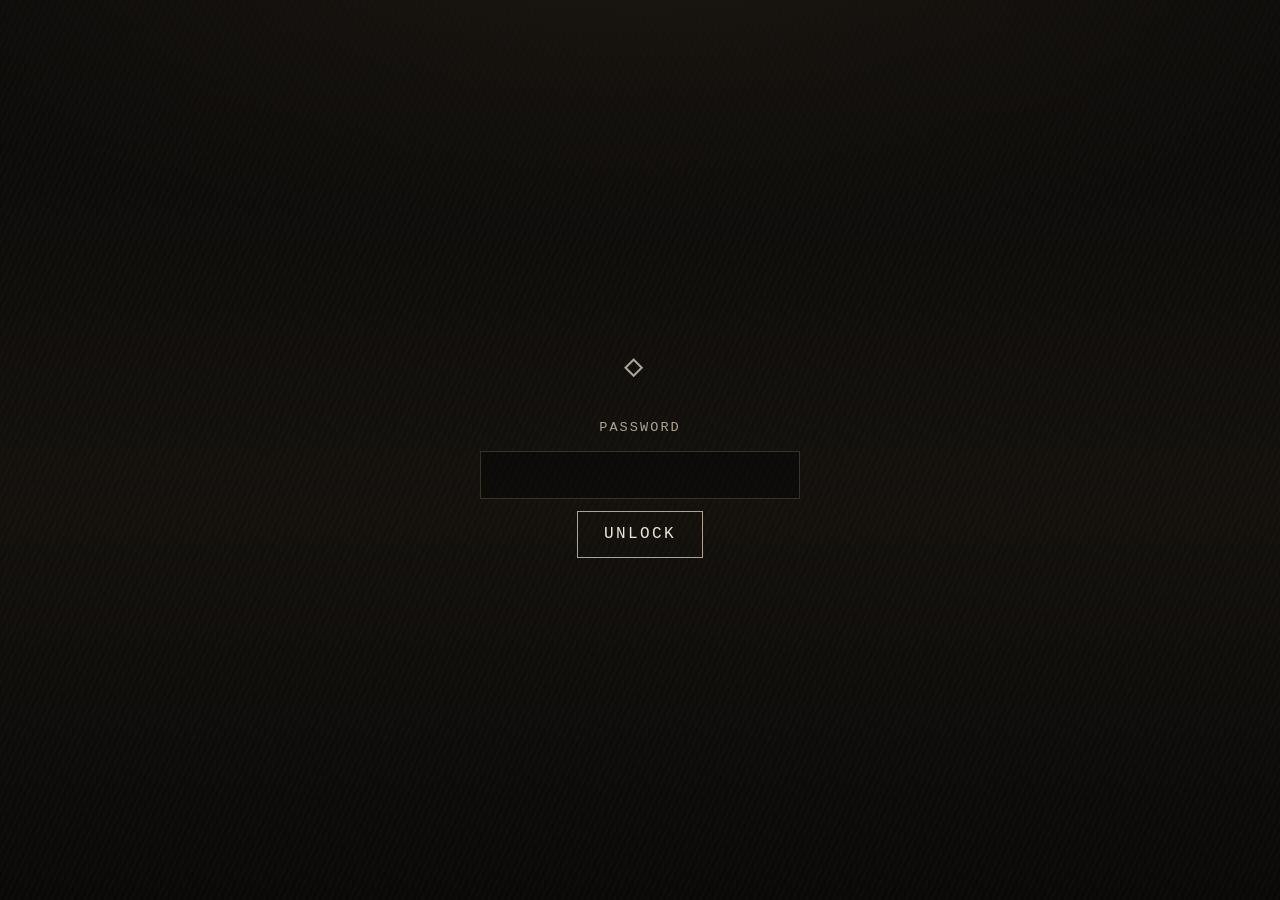
<file: index.html>
<!DOCTYPE html>
<html lang="en">
<head>
  <meta charset="UTF-8">
  <meta name="viewport" content="width=device-width, initial-scale=1.0">
  <title>Heimdal</title>
  <link rel="icon" href="assets/img/heimdal_gent.png">
  <link rel="stylesheet" href="assets/css/style.css">
</head>
<body>
  <main class="gate">
    <div class="glyph">◇</div>

    <form id="gate-form" autocomplete="off">
      <label for="password">Password</label>
      <input type="password" id="password" name="password" autocomplete="off" spellcheck="false" required>
      <button type="submit">Unlock</button>
      <p class="error" id="error" hidden>Incorrect password.</p>
    </form>

    <section id="revealed" hidden></section>
  </main>

  <script src="assets/js/heimdal-crypto.js"></script>
  <script src="assets/js/heimdal-gate.js"></script>
  <script>
    // FILL IN THE ENCRYPTED PAYLOAD HERE.
    const PASSWORD_HASH = "7f63d8b60ac1a0b26b9f9054926bd62e1078f1c74ac83c8e634cdea03632c840";
    const PBKDF2_SALT = "heimdal-arg-fixed-salt-value-2025";
    const PBKDF2_ITERATIONS = 100000;
    const CIPHERTEXT = "[base64]";
    const IV = "iZqBS4qs7R7rxknK";

    HeimdalGate.init({
      passwordHash: PASSWORD_HASH,
      salt: PBKDF2_SALT,
      iterations: PBKDF2_ITERATIONS,
      ciphertext: CIPHERTEXT,
      iv: IV,
    });
  </script>
</body>
</html>
</file>
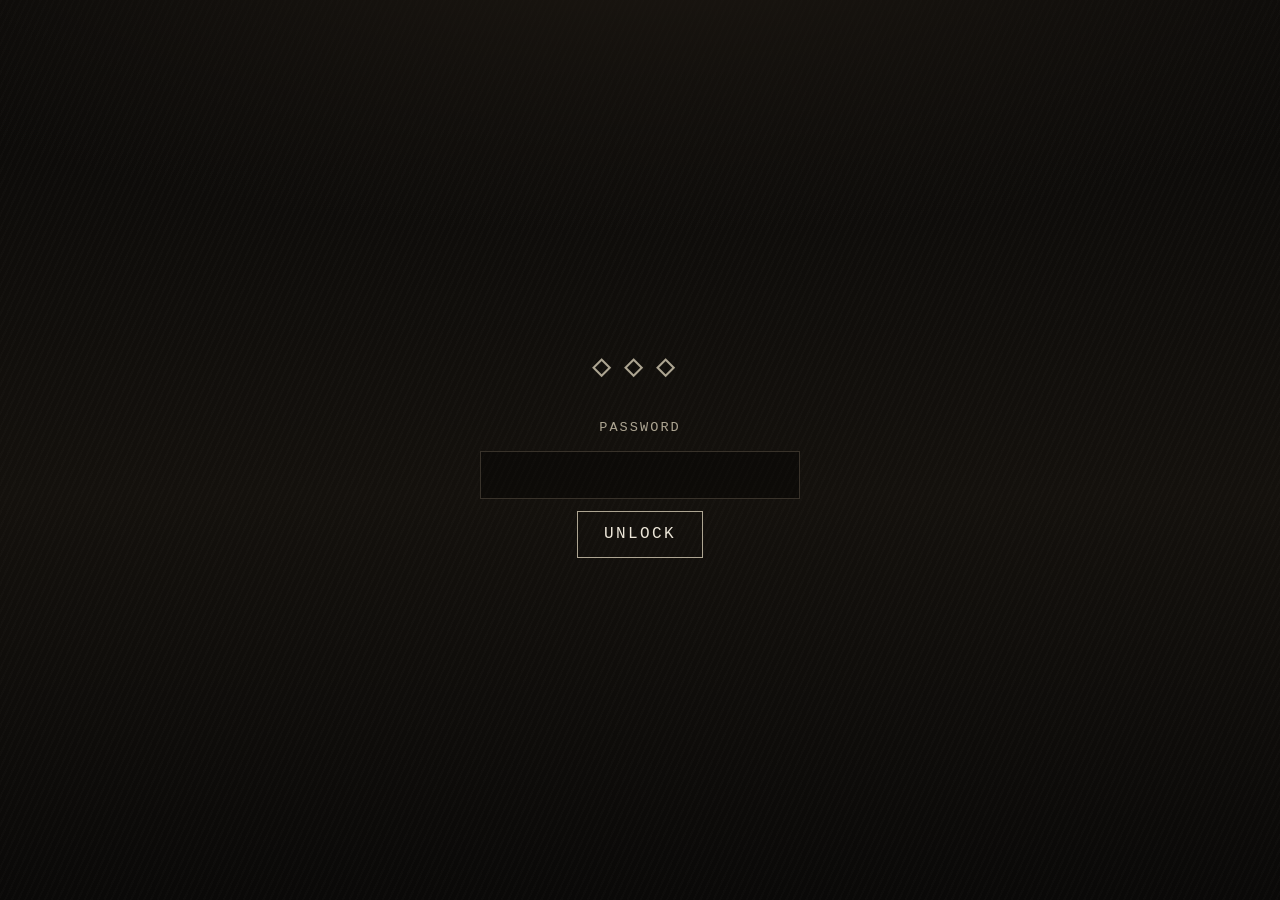
<file: 3f8a6c2e9d17.html>
<!DOCTYPE html>
<html lang="en">
<head>
  <meta charset="UTF-8">
  <meta name="viewport" content="width=device-width, initial-scale=1.0">
  <title>Heimdal</title>
  <link rel="icon" href="assets/img/heimdal_gent.png">
  <link rel="stylesheet" href="assets/css/style.css">
</head>
<body>
  <main class="gate">
    <div class="glyph">◇◇◇</div>
    <form id="gate-form" autocomplete="off">
      <label for="password">Password</label>
      <input type="password" id="password" name="password" autocomplete="off" spellcheck="false" required>
      <button type="submit">Unlock</button>
      <p class="error" id="error" hidden>Incorrect password.</p>
    </form>

    <section id="revealed" hidden></section>
  </main>

  <script src="assets/js/heimdal-crypto.js"></script>
  <script src="assets/js/heimdal-gate.js"></script>
  <script>
    // FILL IN THE ENCRYPTED PAYLOAD HERE.
    const PASSWORD_HASH = "4bb61bd38f5f2d57a1d9a555a56d09e1a8491fdaec11ed26c3af6378e9475c25";
    const PBKDF2_SALT = "heimdal-arg-fixed-salt-value-2025";
    const PBKDF2_ITERATIONS = 100000;
    const CIPHERTEXT = "lXC5bD0BfvhgiDzZdri2bfhu2AAbQSX4Ml9fyH5sWSA63bJnn+z4qG7dKcWEdlHMQkY9WdEQMebbI/pXR+4TQnIfL5900jZ3h7EVc/bS1iXzVQWLhGzP83JzrCWgWznJ1rf0c28Hfd8ucL7MDHWFKROHw6YOKUNx3MjHT+P9+/DlpH5ReIi6Hmq7h0DMVgmzmtV9aMtBUq4dVlJcHRIHTtMcfTl5ZP7hOJSzyTB0YguKn5J9HSshcU2vGms+OAsKIZURJJ6PnrpLsgm/[base64]/VBemsVVpDvCa5pgYX8zxf74bvrvOc=";
    const IV = "TR7g0dCGMsHHM9a/";

    HeimdalGate.init({
      passwordHash: PASSWORD_HASH,
      salt: PBKDF2_SALT,
      iterations: PBKDF2_ITERATIONS,
      ciphertext: CIPHERTEXT,
      iv: IV,
    });
  </script>
</body>
</html>
</file>
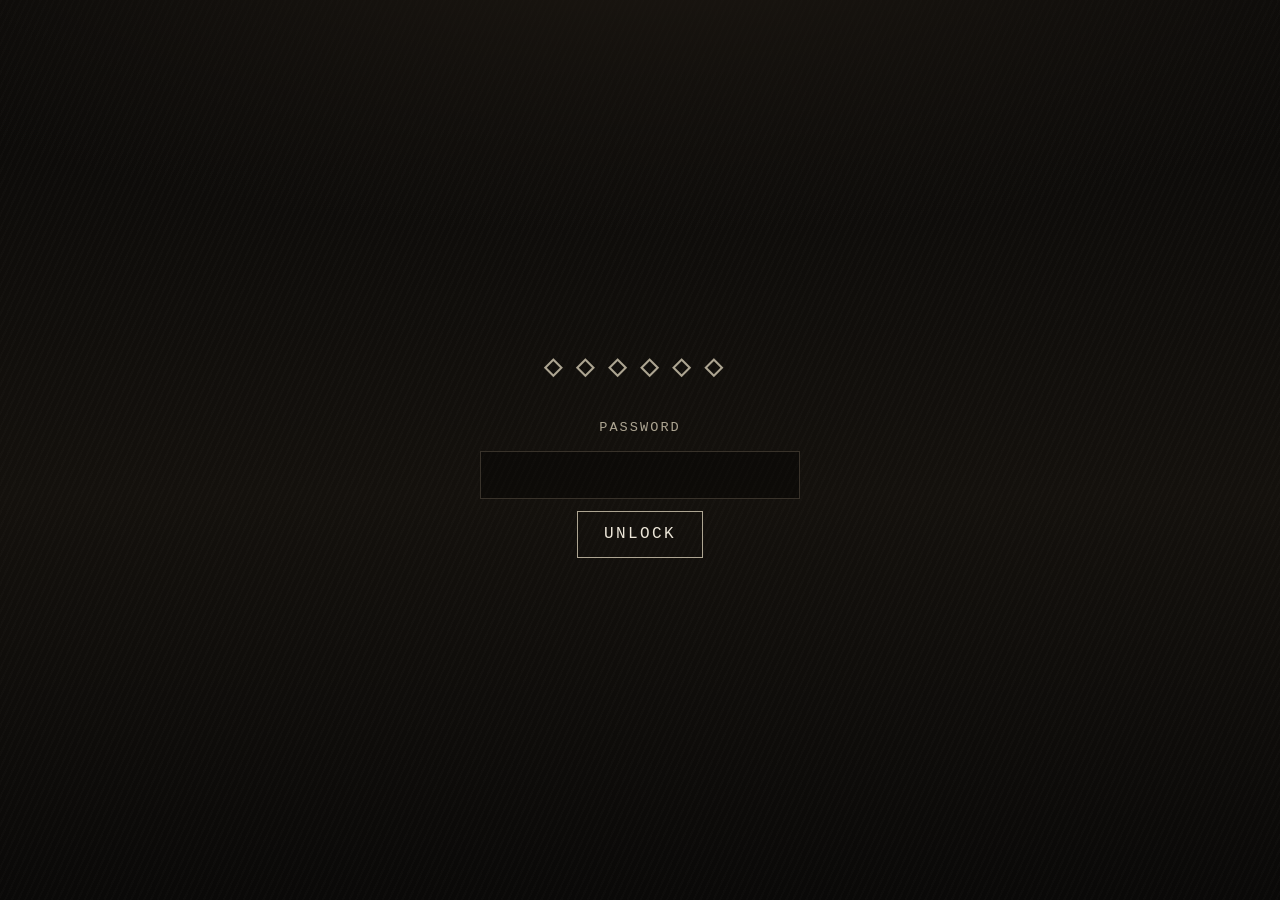
<file: 5d8f1a9c6e23.html>
<!DOCTYPE html>
<html lang="en">
<head>
  <meta charset="UTF-8">
  <meta name="viewport" content="width=device-width, initial-scale=1.0">
  <title>Heimdal</title>
  <link rel="icon" href="assets/img/heimdal_gent.png">
  <link rel="stylesheet" href="assets/css/style.css">
</head>
<body>
  <main class="gate">
    <div class="glyph">◇◇◇◇◇◇</div>
    <form id="gate-form" autocomplete="off">
      <label for="password">Password</label>
      <input type="password" id="password" name="password" autocomplete="off" spellcheck="false" required>
      <button type="submit">Unlock</button>
      <p class="error" id="error" hidden>Incorrect password.</p>
    </form>

    <section id="revealed" hidden></section>
  </main>

  <script src="assets/js/heimdal-crypto.js"></script>
  <script src="assets/js/heimdal-gate.js"></script>
  <script>
    // FILL IN THE ENCRYPTED PAYLOAD HERE.
    const PASSWORD_HASH = "3978a8c25b20a671fad937260959803e00d1f04a822de8ee9c59d8ce3355c6b3";
    const PBKDF2_SALT = "heimdal-arg-fixed-salt-value-2025";
    const PBKDF2_ITERATIONS = 100000;
    const CIPHERTEXT = "YkP/GKnJzIpmvUmtzdKGtzDnzKFR6BkezfPDu28JWYoflra9N26qGsPAhPSvKQi8nYuLLfU67Vv+N/oh7S2zYpQSICgyitjBmXgJroyvp7B5UXRVoZmgbyGw7UerBZdfY89ot6fElJBwwoYzZnp97n8uV1raELGwwLs=";
    const IV = "B/xBETDEGjMnmI3V";

    HeimdalGate.init({
      passwordHash: PASSWORD_HASH,
      salt: PBKDF2_SALT,
      iterations: PBKDF2_ITERATIONS,
      ciphertext: CIPHERTEXT,
      iv: IV,
    });
  </script>
</body>
</html>
</file>
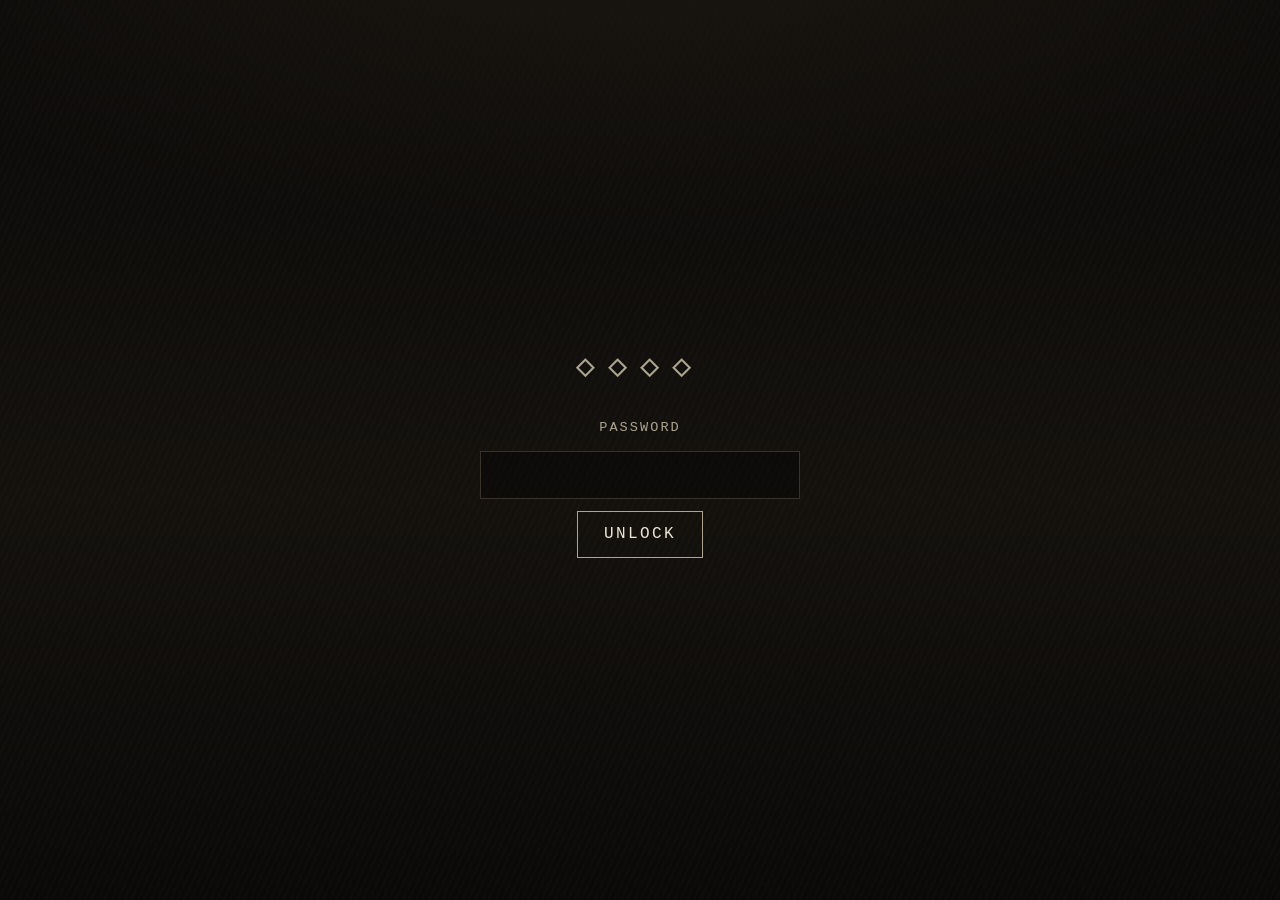
<file: e1d4b9f6a832.html>
<!DOCTYPE html>
<html lang="en">
<head>
  <meta charset="UTF-8">
  <meta name="viewport" content="width=device-width, initial-scale=1.0">
  <title>Heimdal</title>
  <link rel="icon" href="assets/img/heimdal_gent.png">
  <link rel="stylesheet" href="assets/css/style.css">
</head>
<body>
  <main class="gate">
    <div class="glyph">◇◇◇◇</div>
    <form id="gate-form" autocomplete="off">
      <label for="password">Password</label>
      <input type="password" id="password" name="password" autocomplete="off" spellcheck="false" required>
      <button type="submit">Unlock</button>
      <p class="error" id="error" hidden>Incorrect password.</p>
    </form>

    <section id="revealed" hidden></section>
  </main>

  <script src="assets/js/heimdal-crypto.js"></script>
  <script src="assets/js/heimdal-gate.js"></script>
  <script>
    // FILL IN THE ENCRYPTED PAYLOAD HERE.
    const PASSWORD_HASH = "01b859d064df9391e7e18e8ce825ae4b5c32e1f015bc96cf312f74fa70f4f556";
    const PBKDF2_SALT = "heimdal-arg-fixed-salt-value-2025";
    const PBKDF2_ITERATIONS = 100000;
    const CIPHERTEXT = "aGrtP2m1WVHYKGOeSkHY6/mv7C+8I+D0eFQXIs1UiVgFgPViBcuw30TA614Bh6Fa4G9UgGwekgdWJYbYSvr9btbTYIJh7xi0D/pAjQnbhBBS1WeHjjZ+5gr44F0=";
    const IV = "iTmLmLLCVnsBF2tR";

    HeimdalGate.init({
      passwordHash: PASSWORD_HASH,
      salt: PBKDF2_SALT,
      iterations: PBKDF2_ITERATIONS,
      ciphertext: CIPHERTEXT,
      iv: IV,
    });
  </script>
</body>
</html>
</file>
<file: assets/css/style.css>
/* Heimdal ARG -- sober dark theme, black/white, desert/sand feel via gradients. */

:root {
  --bg: #0a0908;
  --bg-layer-1: #14110d;
  --bg-layer-2: #1d1812;
  --ink: #ece6d8;
  --ink-dim: #ada592;
  --accent: #f2e9d8;
  --line: #38322a;
  --error: #c9776a;
}

* {
  box-sizing: border-box;
}

html,
body {
  height: 100%;
}

body {
  margin: 0;
  min-height: 100vh;
  color: var(--ink);
  font-family: 'Courier New', ui-monospace, monospace;
  background-color: var(--bg);
  background-image:
    radial-gradient(ellipse 120% 60% at 50% -10%, var(--bg-layer-2) 0%, transparent 60%),
    repeating-linear-gradient(
      115deg,
      rgba(236, 230, 216, 0.015) 0px,
      rgba(236, 230, 216, 0.015) 2px,
      transparent 2px,
      transparent 6px
    ),
    linear-gradient(180deg, var(--bg) 0%, var(--bg-layer-1) 55%, var(--bg) 100%);
  background-attachment: fixed;
  display: flex;
  align-items: center;
  justify-content: center;
  padding: 2rem 1rem;
  letter-spacing: 0.01em;
  line-height: 1.6;
}

.gate {
  width: 100%;
  max-width: 42rem;
  text-align: center;
}

.glyph {
  font-size: 2rem;
  letter-spacing: 0.4em;
  color: var(--ink-dim);
  margin-bottom: 1.5rem;
  user-select: none;
}

.photo-frame {
  border: 1px solid var(--line);
  padding: 0.5rem;
  margin: 1.5rem auto 1.5rem;
  background: rgba(0, 0, 0, 0.2);
  max-width: 11rem;
}

.photo-frame img {
  display: block;
  width: 100%;
  height: auto;
  filter: grayscale(0.3) contrast(1.05);
}

form#gate-form {
  display: flex;
  flex-direction: column;
  align-items: center;
  gap: 0.75rem;
}

label {
  color: var(--ink-dim);
  font-size: 0.85rem;
  text-transform: uppercase;
  letter-spacing: 0.15em;
}

input[type='password'],
input[type='text'] {
  width: 100%;
  max-width: 20rem;
  background: rgba(0, 0, 0, 0.35);
  border: 1px solid var(--line);
  color: var(--ink);
  padding: 0.65rem 0.9rem;
  font: inherit;
  text-align: center;
  letter-spacing: 0.2em;
}

input[type='password']:focus,
input[type='text']:focus {
  outline: none;
  border-color: var(--ink-dim);
}

button {
  background: transparent;
  border: 1px solid var(--ink-dim);
  color: var(--ink);
  padding: 0.6rem 1.6rem;
  font: inherit;
  text-transform: uppercase;
  letter-spacing: 0.15em;
  cursor: pointer;
  transition: border-color 0.2s ease, color 0.2s ease;
}

button:hover {
  border-color: var(--accent);
  color: var(--accent);
}

.error {
  color: var(--error);
  font-size: 0.85rem;
  margin: 0.25rem 0 0;
}

#revealed {
  margin-top: 1rem;
  text-align: left;
  border-top: 1px solid var(--line);
  padding-top: 1.5rem;
}

#revealed pre {
  white-space: pre-wrap;
  word-break: break-word;
  background: rgba(0, 0, 0, 0.3);
  border: 1px solid var(--line);
  padding: 1rem;
  color: var(--accent);
  font-size: 0.95rem;
}

#revealed .hint {
  color: var(--ink-dim);
  font-size: 0.9rem;
}

.next-link {
  display: inline-block;
  margin: 1.5rem 0 1.5rem;
  color: var(--accent);
  text-decoration: none;
  border-bottom: 1px solid var(--ink-dim);
  padding-bottom: 0.15rem;
  letter-spacing: 0.1em;
}

.next-link:hover {
  border-color: var(--accent);
}

.teaser-placeholder {
  border: 1px dashed var(--line);
  padding: 1.5rem;
  margin-top: 1rem;
  color: var(--ink-dim);
  font-size: 0.85rem;
}

[hidden] {
  display: none !important;
}
</file>
